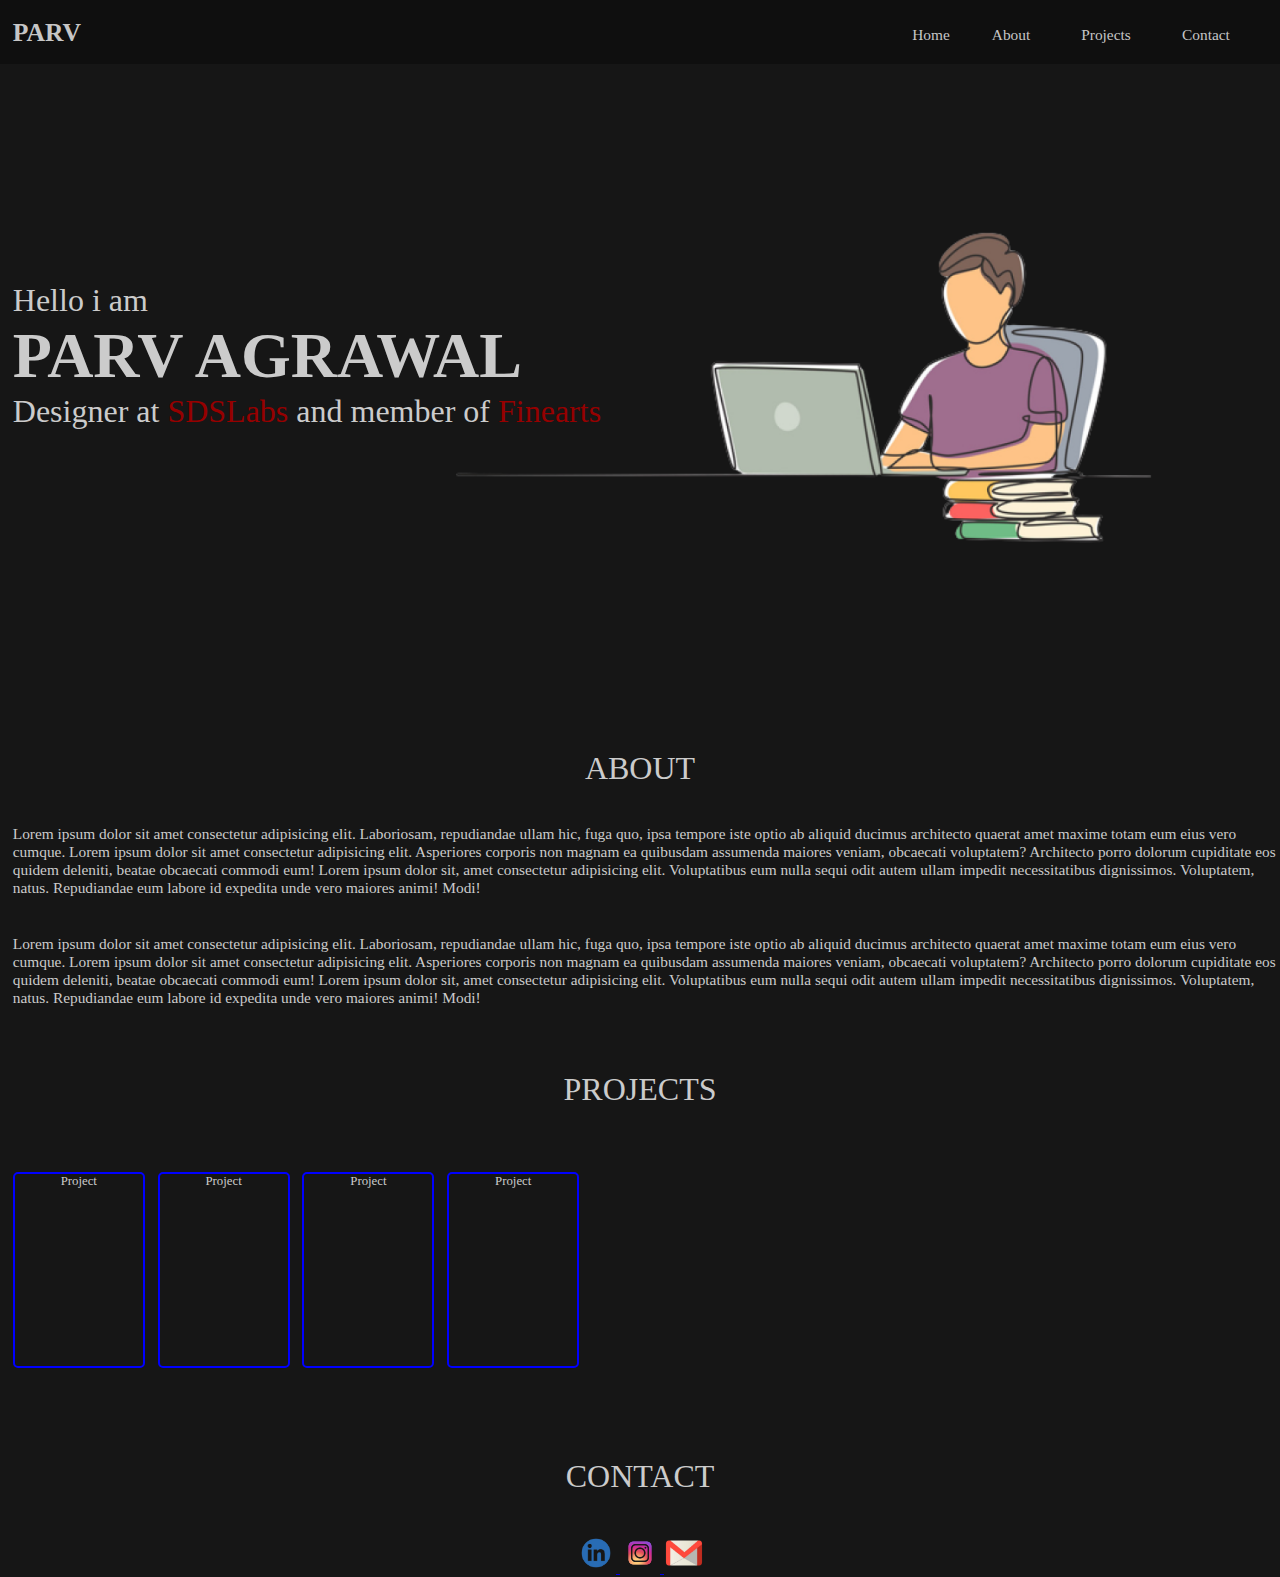
<file: index.html>
<!DOCTYPE html>
<html lang="en">
<head>
    <meta charset="UTF-8">
    <meta name="viewport" content="width=device-width, initial-scale=1.0">
    <title>Document</title>
    <link rel="stylesheet" href="style.css">
</head> 
    <header class="head">
        <div class="All">
          <a class="home" herf=#pad>Home</a>
          <a class="about" herf=#AA>About</a>
          <a class="projects" herf=#pjt>Projects</a>
          <a class="contact" herf=#cont>Contact</a>
        </div>
       <div class="parv"><b>PARV</b></div>         
    </header>
       <div class="pad">
         <div class="f">
           Hello i am 
         </div>        
         <div class="s">
           PARV AGRAWAL
         </div>           
         <div class="f">
           Designer at <span class="p"> SDSLabs </span> and member of <span class="p"> Finearts</span>
         </div>
         <img class="img1" src="/image/45984596 2.png"/>
        </div>
    <div class="AA">
        ABOUT
    </div>
<div class="LC"> Lorem ipsum dolor sit amet consectetur adipisicing elit. Laboriosam, repudiandae ullam hic, fuga quo, ipsa tempore iste optio ab aliquid ducimus architecto quaerat amet maxime totam eum eius vero cumque. Lorem ipsum dolor sit amet consectetur adipisicing elit. Asperiores corporis non magnam ea quibusdam assumenda maiores veniam, obcaecati voluptatem? Architecto porro dolorum cupiditate eos quidem deleniti, beatae obcaecati commodi eum! Lorem ipsum dolor sit, amet consectetur adipisicing elit. Voluptatibus eum nulla sequi odit autem ullam impedit necessitatibus dignissimos. Voluptatem, natus. Repudiandae eum labore id expedita unde vero maiores animi! Modi!</div>
    <div class="LC"> Lorem ipsum dolor sit amet consectetur adipisicing elit. Laboriosam, repudiandae ullam hic, fuga quo, ipsa tempore iste optio ab aliquid ducimus architecto quaerat amet maxime totam eum eius vero cumque. Lorem ipsum dolor sit amet consectetur adipisicing elit. Asperiores corporis non magnam ea quibusdam assumenda maiores veniam, obcaecati voluptatem? Architecto porro dolorum cupiditate eos quidem deleniti, beatae obcaecati commodi eum! Lorem ipsum dolor sit, amet consectetur adipisicing elit. Voluptatibus eum nulla sequi odit autem ullam impedit necessitatibus dignissimos. Voluptatem, natus. Repudiandae eum labore id expedita unde vero maiores animi! Modi!</div>
       <div class="pjt">
        PROJECTS</div>  
    <div class="op">
     <div class="last2">
        Project
     </div>
     <div class="last2">
        Project
     </div>
     <div class="last2">
        Project
     </div>
     <div class="last2">
        Project
     </div>
    </div 
    <hr/>
       <div class="cont">
        CONTACT
       </div>
    <div class="last">
    <a href="https://www.linkedin.com/in/parv-agrawal-a43298282/"target="_main"><img src="/image/image 6.png" height="40"  /> </a>
    <a href="https://www.instagram.com/31_parv/"target="_main"><img src="/image/image 5.png" height="40"  /> </a>   
    <a href="https://mail.google.com/mail/u/0/#inbox"target="_main"><img src="/image/image 4.png" height="40"  /> </a> </p> 
    </div>  
</body>
</html>
</file>
<file: style.css>
*{
    padding:0px;
    margin: 0px;
   }
    .head
    {
        background-color: rgb(15, 15, 15);
        color: rgb(198, 198, 198);
        height:5vw ;  
    }
    body{
        background-color: rgb(22, 22, 22);
        color: rgb(203, 203, 203);
    }
    .text{
        margin-left: 1vw;  
    }
    .parv{
        font-size:2vw ;
        position: relative;
        bottom :0.14px;
    }
    .All{  
        display: flex;   
        text-align:right;
        text-align: center;
        margin-left: 70vw;
        position: relative;
        top:2vw; 
    }
    .home{
        width: 70px;
        font-size:1.2vw ;
        text-decoration: none;
    }
    .parv{
        margin-left: 1vw;
    }
    .about{
        width: 90px;
        font-size: 1.2vw;
        text-decoration: none;
    }
    .about:hover {
        color: blue;
        cursor: pointer;
    }
    .projects{
        width: 100px;
        font-size: 1.2vw;
        text-decoration: none;
    }
    .contact{
        width: 100px;
        font-size: 1.2vw;
        text-decoration: none;
    }
    .contact:hover {   
        color: blue;
        cursor: pointer;
    }
    .pad{
        margin-top: 17vw;
        margin-bottom: 25vw;
        margin-left: 1vw;
    }
    .f{
        font-size: 2.5vw;
        font-weight: 400;    
    }
    .s{
        font-size: 5vw;
        font-weight: 600;
    }
    .p{
        color: rgb(150, 0, 0);
    }
    .img1{
        float: right;
        margin-right: 10vw;
        position: relative;
        bottom: 16vw;
        width: 55%;
    }
    .AA{  
        font-size: 2.5vw;
        font-weight: 400px;
        text-align: center;
        margin-top: 3vw;
        margin-bottom: 3vw;
    }
    .LC{
        margin-left: 1vw;
        font-size:1.2vw;
        margin-bottom: 3vw;
    }
    .pjt{
        font-size: 2.5vw;
        font-weight: 400px;
        text-align: center;
        margin-bottom: 5vw;
        margin-top: 5vw;
    }
    .mat{
        margin-left: 1vw;
        height: 7vw;
    }
    .last{
        text-align: center;
    }
    .last2{
        height: 15vw;
        width: 10vw;
        border-style: solid;
        border-color: blue;
        border-width: 2px;
        border-radius: 5px;
        text-align: center;
        margin-left: 1vw;
        font-size: 1vw; 
        margin-bottom: 4vw; 
    }
    .cont{
        text-align: center;
        margin-top: 3vw;
        margin-bottom: 3vw;
        font-weight: 25rem;
        font-size: 2.5vw;
    }
    .op{
        display: flex;
        flex-direction: row;
        }
   header{
    width: 100%;      
   }
   .home:hover{
    color: red;
    cursor:pointer;
   }
</file>
